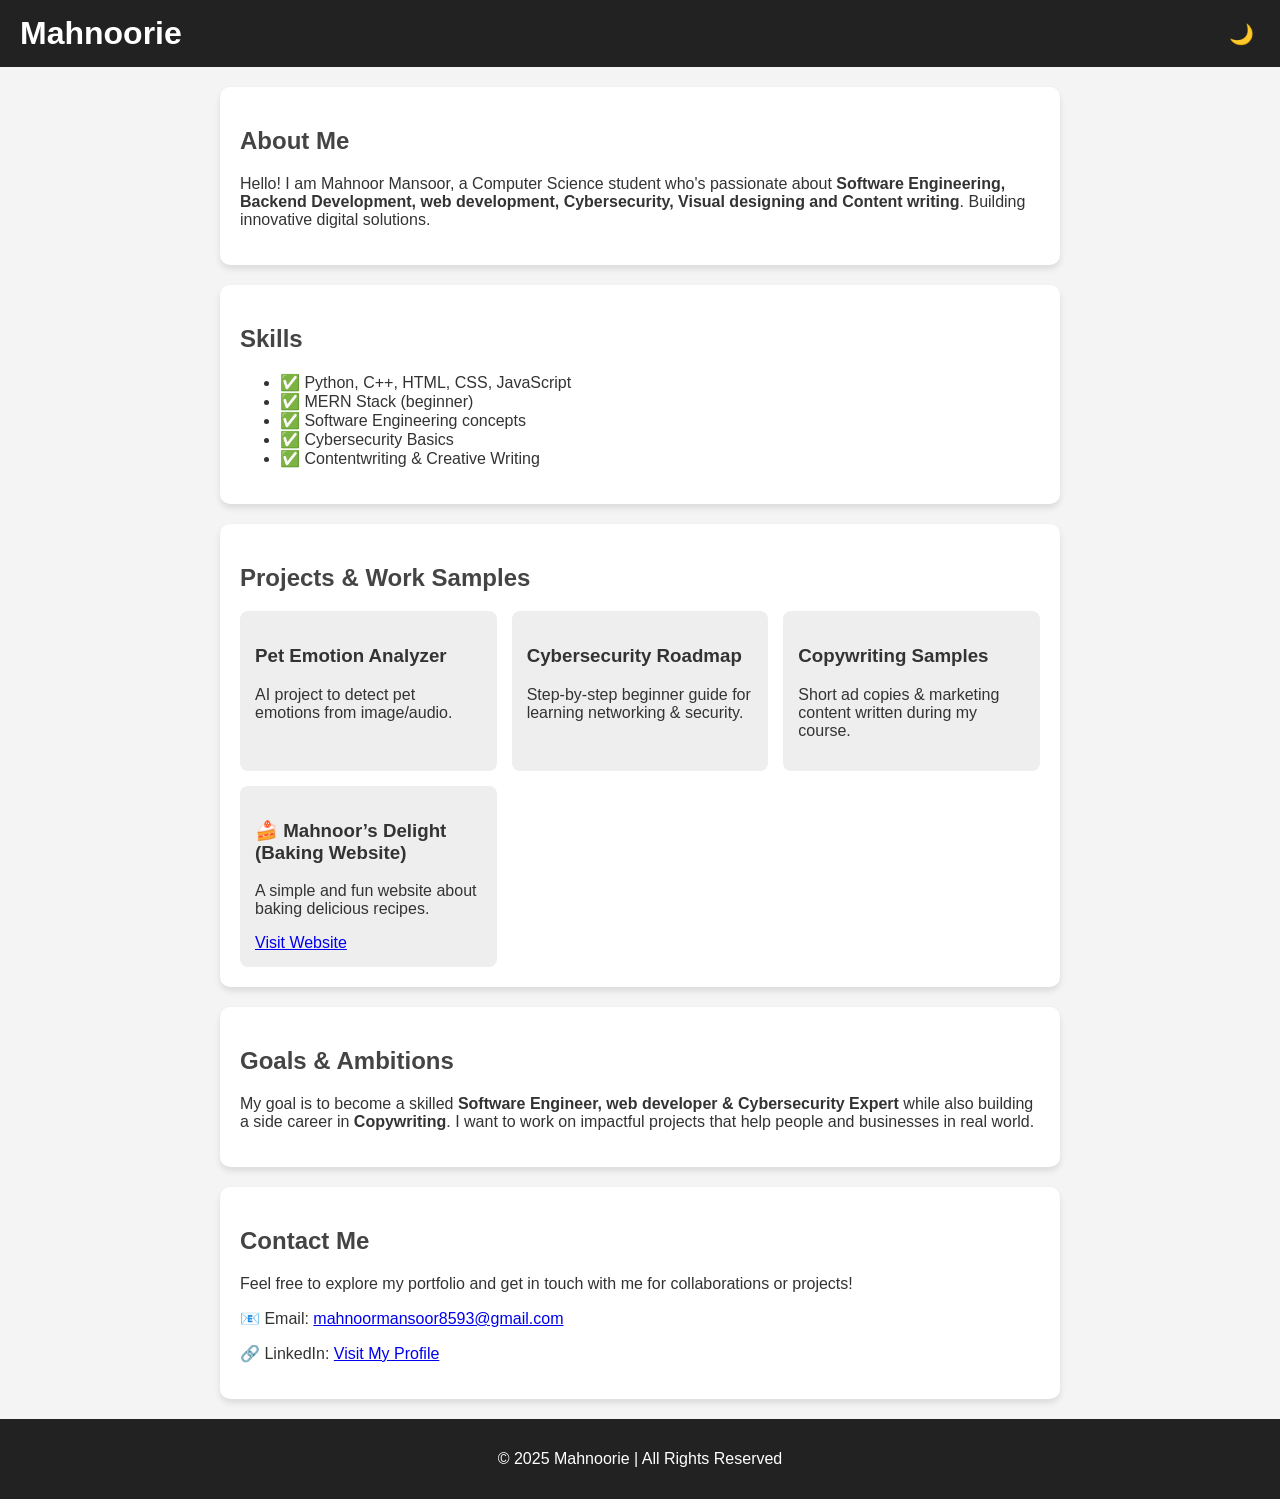
<file: index.html>
<!DOCTYPE html>
<html lang="en">
<head>
  <meta charset="UTF-8">
  <meta name="viewport" content="width=device-width, initial-scale=1.0">
  <title>Mahnoorie | Portfolio</title>
  <link rel="stylesheet" href="style.css">
</head>
<body>
  <!-- Navbar -->
  <header>
    <h1 class="logo">Mahnoorie</h1>
    <button id="dark-toggle">🌙</button>
  </header>

  <!-- About Me -->
  <section class="card" id="about">
    <h2>About Me</h2>
    <p>Hello! I am Mahnoor Mansoor, a Computer Science student who's passionate about 
    <b>Software Engineering, Backend Development, web development, Cybersecurity, Visual designing and Content writing</b>. 
    Building innovative digital solutions.</p>
  </section>

  <!-- Skills -->
  <section class="card" id="skills">
    <h2>Skills</h2>
    <ul>
      <li>✅ Python, C++, HTML, CSS, JavaScript</li>
      <li>✅ MERN Stack (beginner)</li>
      <li>✅ Software Engineering concepts</li>
      <li>✅ Cybersecurity Basics</li>
      <li>✅ Contentwriting & Creative Writing</li>
    </ul>
  </section>

  <!-- Projects -->
  <section class="card" id="projects">
    <h2>Projects & Work Samples</h2>
    <div class="projects">
      <div class="project">
        <h3>Pet Emotion Analyzer</h3>
        <p>AI project to detect pet emotions from image/audio.</p>
      </div>
      <div class="project">
        <h3>Cybersecurity Roadmap</h3>
        <p>Step-by-step beginner guide for learning networking & security.</p>
      </div>
      <div class="project">
        <h3>Copywriting Samples</h3>
        <p>Short ad copies & marketing content written during my course.</p>
      </div>
      <div class="project">
        <h3>🍰 Mahnoor’s Delight (Baking Website)</h3>
        <p>A simple and fun website about baking delicious recipes.</p>
        <a href="baking.html" target="_blank">Visit Website</a>
      </div>
    </div>
  </section>

  <!-- Goals -->
  <section class="card" id="goals">
    <h2>Goals & Ambitions</h2>
    <p>My goal is to become a skilled <b>Software Engineer, web developer & Cybersecurity Expert</b> 
    while also building a side career in <b>Copywriting</b>. 
    I want to work on impactful projects that help people and businesses in real world.</p>
  </section>

  <!-- Contact -->
  <section class="card" id="contact">
    <h2>Contact Me</h2>
    <p>Feel free to explore my portfolio and get in touch with me for collaborations or projects!</p>
    <p>📧 Email: <a href="mailto:mahnoormansoor8593@gmail.com">mahnoormansoor8593@gmail.com</a></p>
    <p>🔗 LinkedIn: <a href="https://www.linkedin.com/in/mahnoor-mansoor414/" target="_blank">Visit My Profile</a></p>
  </section>

  <footer>
    <p>© 2025 Mahnoorie | All Rights Reserved</p>
  </footer>

  <script src="script.js" defer></script>
</body>
</html>
</file>
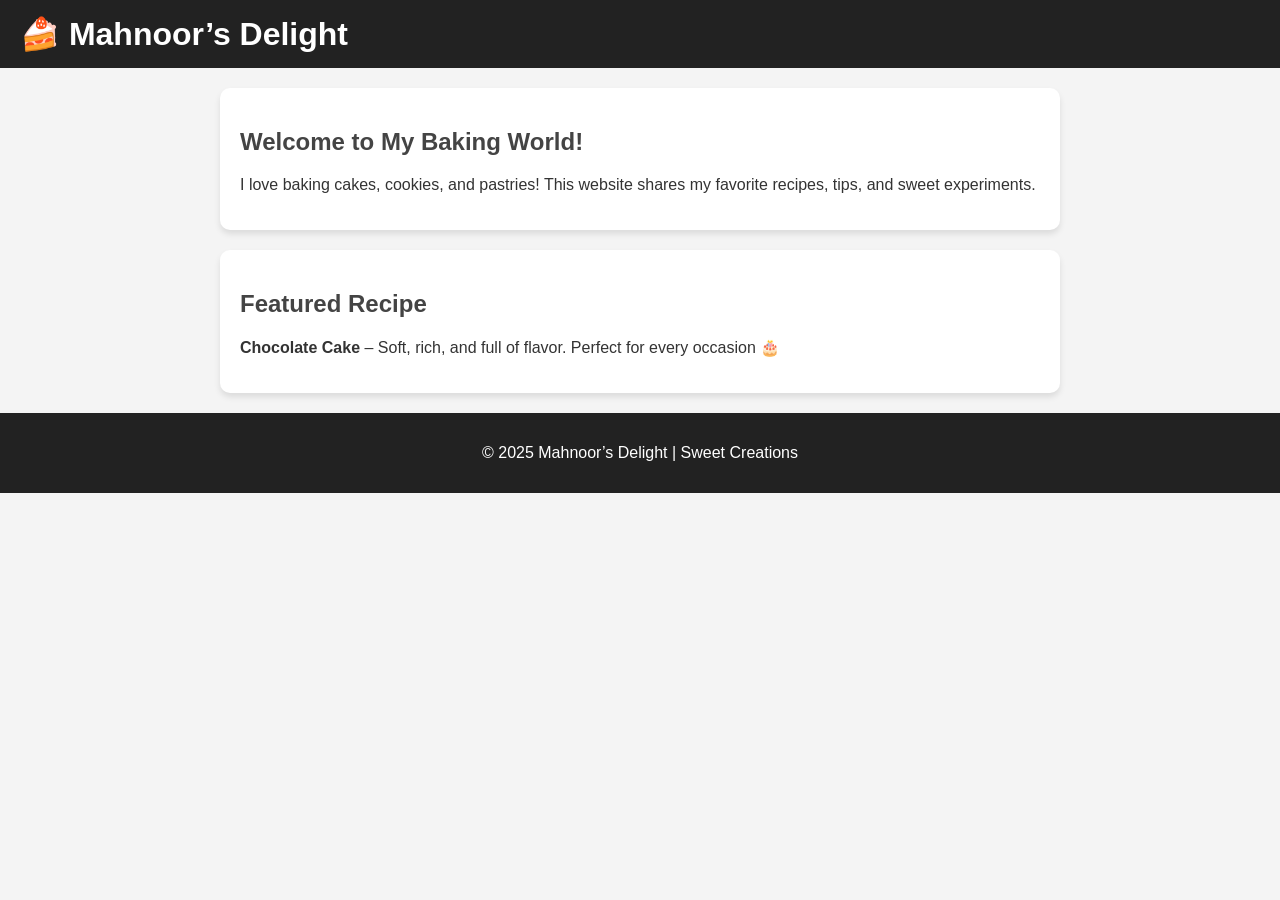
<file: baking.html>
<!DOCTYPE html>
<html lang="en">
<head>
  <meta charset="UTF-8">
  <meta name="viewport" content="width=device-width, initial-scale=1.0">
  <title>Mahnoor’s Delight | Baking</title>
  <link rel="stylesheet" href="style.css">
</head>
<body>
  <header>
    <h1 class="logo">🍰 Mahnoor’s Delight</h1>
  </header>

  <section class="card">
    <h2>Welcome to My Baking World!</h2>
    <p>I love baking cakes, cookies, and pastries! This website shares my favorite recipes, tips, and sweet experiments.</p>
  </section>

  <section class="card">
    <h2>Featured Recipe</h2>
    <p><b>Chocolate Cake</b> – Soft, rich, and full of flavor. Perfect for every occasion 🎂</p>
  </section>

  <footer>
    <p>© 2025 Mahnoor’s Delight | Sweet Creations</p>
  </footer>
</body>
</html>
</file>
<file: style.css>
/* General Styles */
body {
  font-family: Arial, sans-serif;
  margin: 0;
  padding: 0;
  background: #f4f4f4;
  color: #333;
  transition: background 0.3s, color 0.3s;
}

header {
  background: #222;
  color: white;
  padding: 15px 20px;
  display: flex;
  justify-content: space-between;
  align-items: center;
}

header .logo {
  margin: 0;
}

#dark-toggle {
  background: none;
  border: none;
  color: white;
  font-size: 20px;
  cursor: pointer;
}

/* Cards */
.card {
  background: white;
  margin: 20px auto;
  padding: 20px;
  max-width: 800px;
  border-radius: 10px;
  box-shadow: 0 4px 6px rgba(0,0,0,0.1);
  transition: transform 0.3s;
}

.card:hover {
  transform: scale(1.02);
}

h2 {
  color: #444;
}

/* Projects Grid */
.projects {
  display: grid;
  grid-template-columns: repeat(auto-fit, minmax(220px, 1fr));
  gap: 15px;
}

.project {
  background: #eee;
  padding: 15px;
  border-radius: 8px;
  transition: background 0.3s;
}

.project:hover {
  background: #ddd;
}

/* Footer */
footer {
  text-align: center;
  padding: 15px;
  background: #222;
  color: white;
  margin-top: 20px;
}

/* Dark Mode */
body.dark {
  background: #111;
  color: #eee;
}

body.dark .card {
  background: #222;
  color: #eee;
}

body.dark header {
  background: #111;
}
</file>
